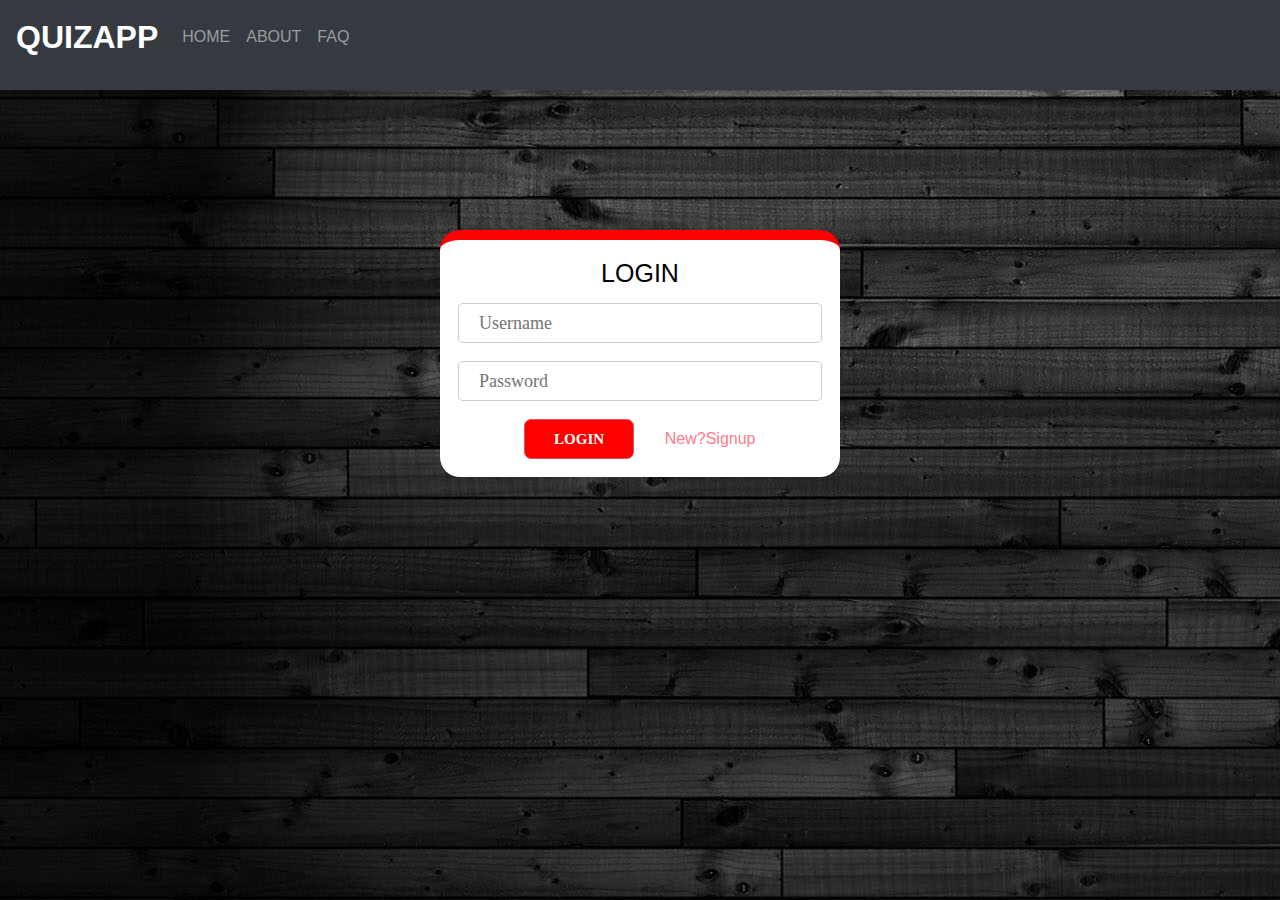
<file: index.html>
<!DOCTYPE html>
<html lang="en">
<head>
  <title>Login</title>
  <meta charset="utf-8">
  <meta name="viewport" content="width=device-width, initial-scale=1">
  <link rel="stylesheet" href="css/bootstrap.css">
  <link rel="stylesheet" href="main.css">
  <script src="js/jquery.js"></script>
  <script src="js/popper.js"></script>
  <script src="js/bootstrap.js"></script>
</head>
<body>

   <nav class="navbar navbar-expand-sm bg-dark navbar-dark">
  <!-- Brand/logo -->
  <p> <a class="navbar-brand" href="#">QUIZAPP</a> </p>
  
  <!-- Links -->
  <ul class="navbar-nav">
    <li class="nav-item">
    <p>    <a class="nav-link" href="#">HOME</a> </p>
    </li>
    <li class="nav-item">
    <p>  <a class="nav-link" href="#">ABOUT</a>  </p>
    </li>
    <li class="nav-item">
    <p>  <a class="nav-link" href="#">FAQ</a>  </p>
    </li>
  </ul>
</nav>


<div class="container">
    <div class="row">
      <div class="login-block">
      <h1>Login</h1>
      <input type="text" value="" placeholder="Username" id="username" />
      <input type="password" value="" placeholder="Password" id="password" />
      <center><button>Login</button>&nbsp&nbsp&nbsp&nbsp&nbsp&nbsp
      <a href="index1.html">New?Signup</a></center>
      </div>
    </div>
</div>
</body>
</html>
</file>
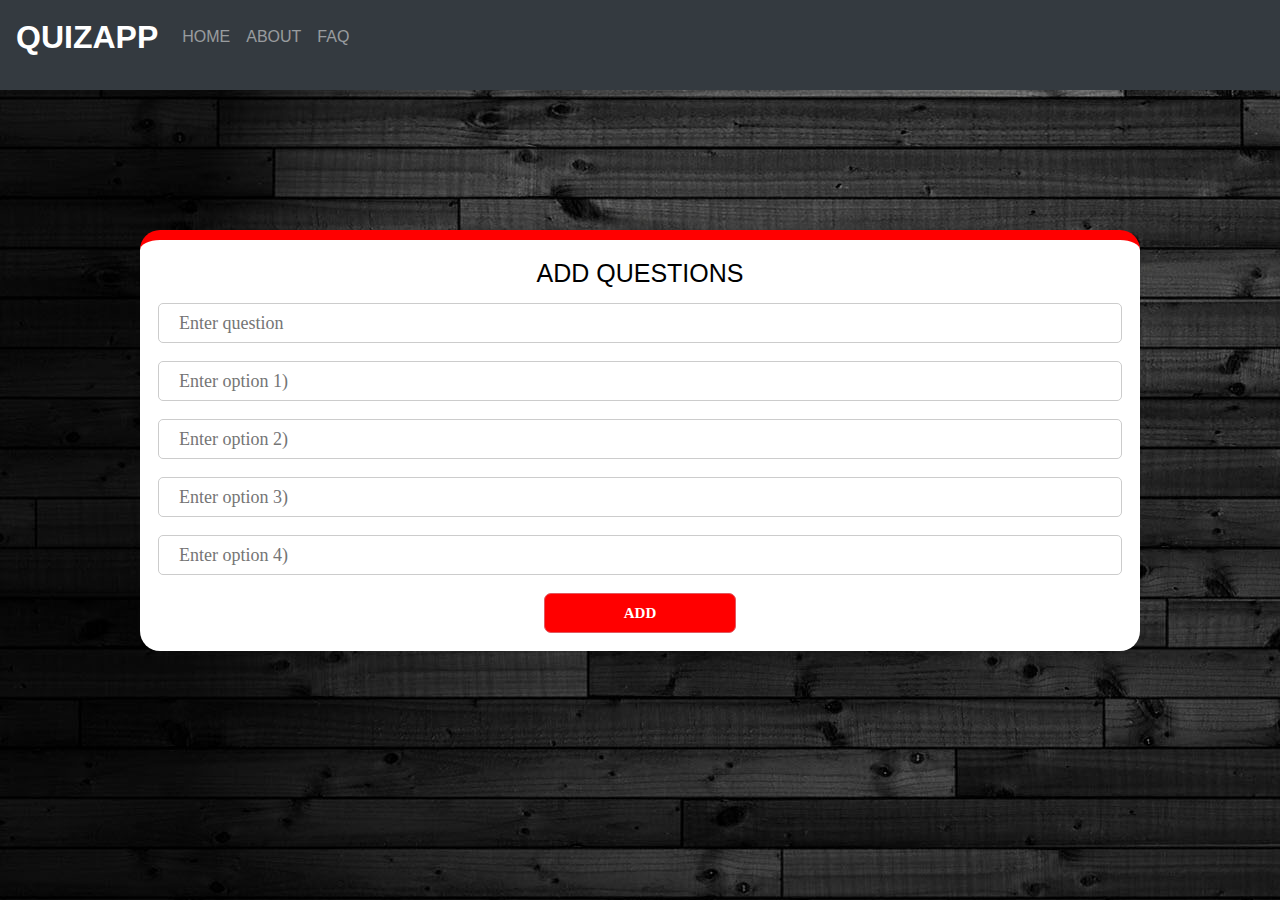
<file: addque.html>
<!DOCTYPE html>
<html lang="en">
<head>
  <title>AddQuestions</title>
  <meta charset="utf-8">
  <meta name="viewport" content="width=device-width, initial-scale=1">
  <link rel="stylesheet" href="css/bootstrap.css">
  <link rel="stylesheet" href="main2.css">
  <script src="js/jquery.js"></script>
  <script src="js/popper.js"></script>
  <script src="js/bootstrap.js"></script>
  </head>




<body>

 <nav class="navbar navbar-expand-sm bg-dark navbar-dark">
  
  <p> <a class="navbar-brand" href="#">QUIZAPP</a> </p>
  
  <ul class="navbar-nav">
    <li class="nav-item">
    <p>    <a class="nav-link" href="#">HOME</a> </p>
    </li>
    <li class="nav-item">
    <p>  <a class="nav-link" href="#">ABOUT</a>  </p>
    </li>
    <li class="nav-item">
    <p>  <a class="nav-link" href="#">FAQ</a>  </p>
    </li>
  </ul>
</nav>

   <div class="login-block2">
    <div class="container">
     <div class="row">     
       <form>           
       <h1> Add Questions</h1>
       <input type="text" value="" placeholder="Enter question" id="que">
       <input type="text" value="" placeholder="Enter option 1)" id="opt">
       <input type="text" value="" placeholder="Enter option 2)" id="opt">
       <input type="text" value="" placeholder="Enter option 3)" id="opt">
       <input type="text" value="" placeholder="Enter option 4)" id="opt">
       <center><button>Add</button></center>
       </form>
     </div>
    </div>
   </div>
   

</body>
</html>
</file>
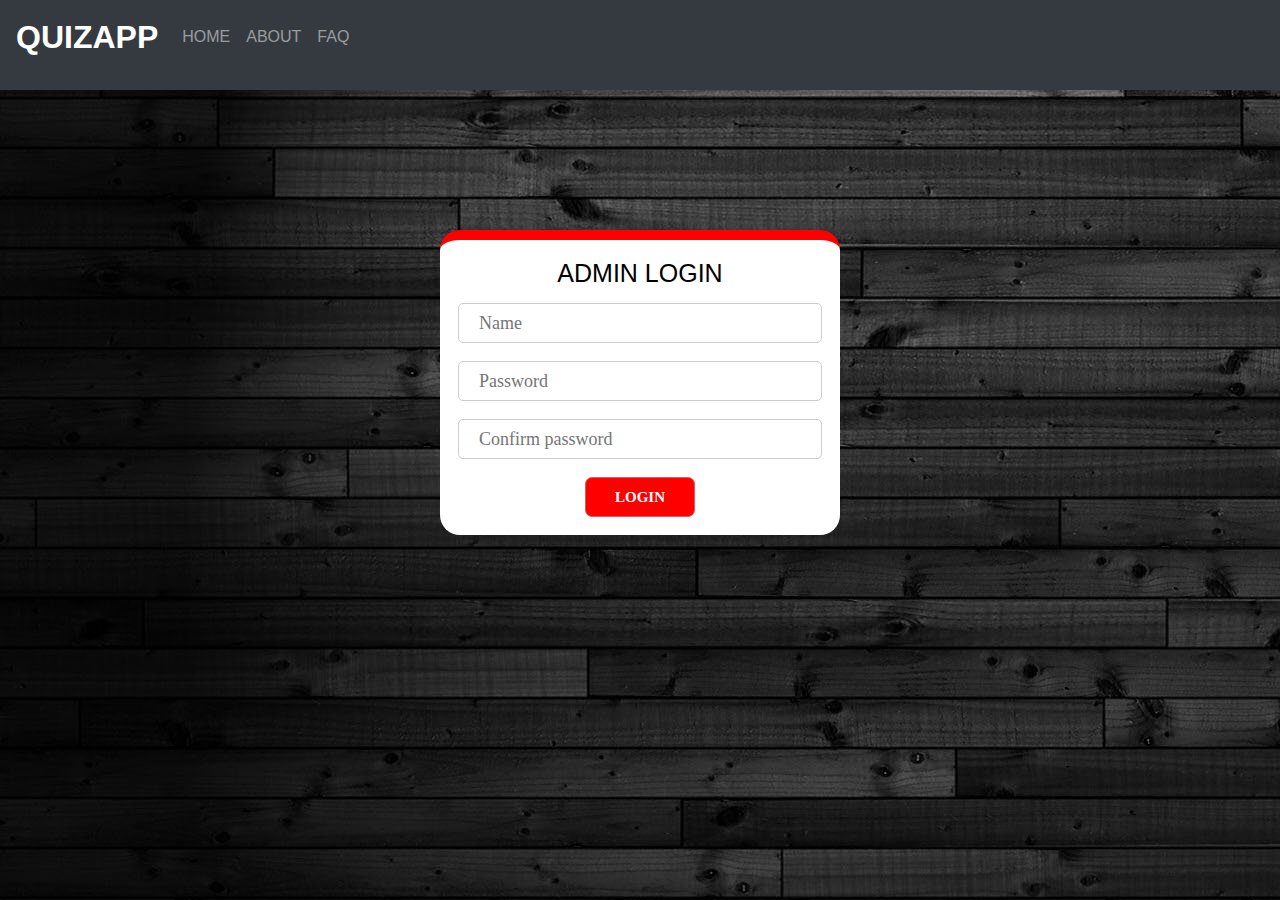
<file: admin.html>
<!DOCTYPE html>
<html lang="en">
<head>
  <title>AdminLogin</title>
  <meta charset="utf-8">
  <meta name="viewport" content="width=device-width, initial-scale=1">
  <link rel="stylesheet" href="css/bootstrap.css">
  <link rel="stylesheet" href="main.css">
  <script src="js/jquery.js"></script>
  <script src="js/popper.js"></script>
  <script src="js/bootstrap.js"></script>
</head>
<body>

   <nav class="navbar navbar-expand-sm bg-dark navbar-dark">
  <!-- Brand/logo -->
  <p> <a class="navbar-brand" href="#">QUIZAPP</a> </p>
  
  <!-- Links -->
  <ul class="navbar-nav">
    <li class="nav-item">
    <p>    <a class="nav-link" href="#">HOME</a> </p>
    </li>
    <li class="nav-item">
    <p>  <a class="nav-link" href="#">ABOUT</a>  </p>
    </li>
    <li class="nav-item">
    <p>  <a class="nav-link" href="#">FAQ</a>  </p>
    </li>
  </ul>
</nav>


<div class="container">
    <div class="row">
      <div class="login-block">
      <h1>Admin Login</h1>
      <input type="text" value="" placeholder="Name" id="username" />
      <input type="password" value="" placeholder="Password" id="password" />
      <input type="password" value="" placeholder="Confirm password" id="password" />
      <center><button>Login</button></center>
     </div>
    </div>
</div>
</body>
</html>
</file>
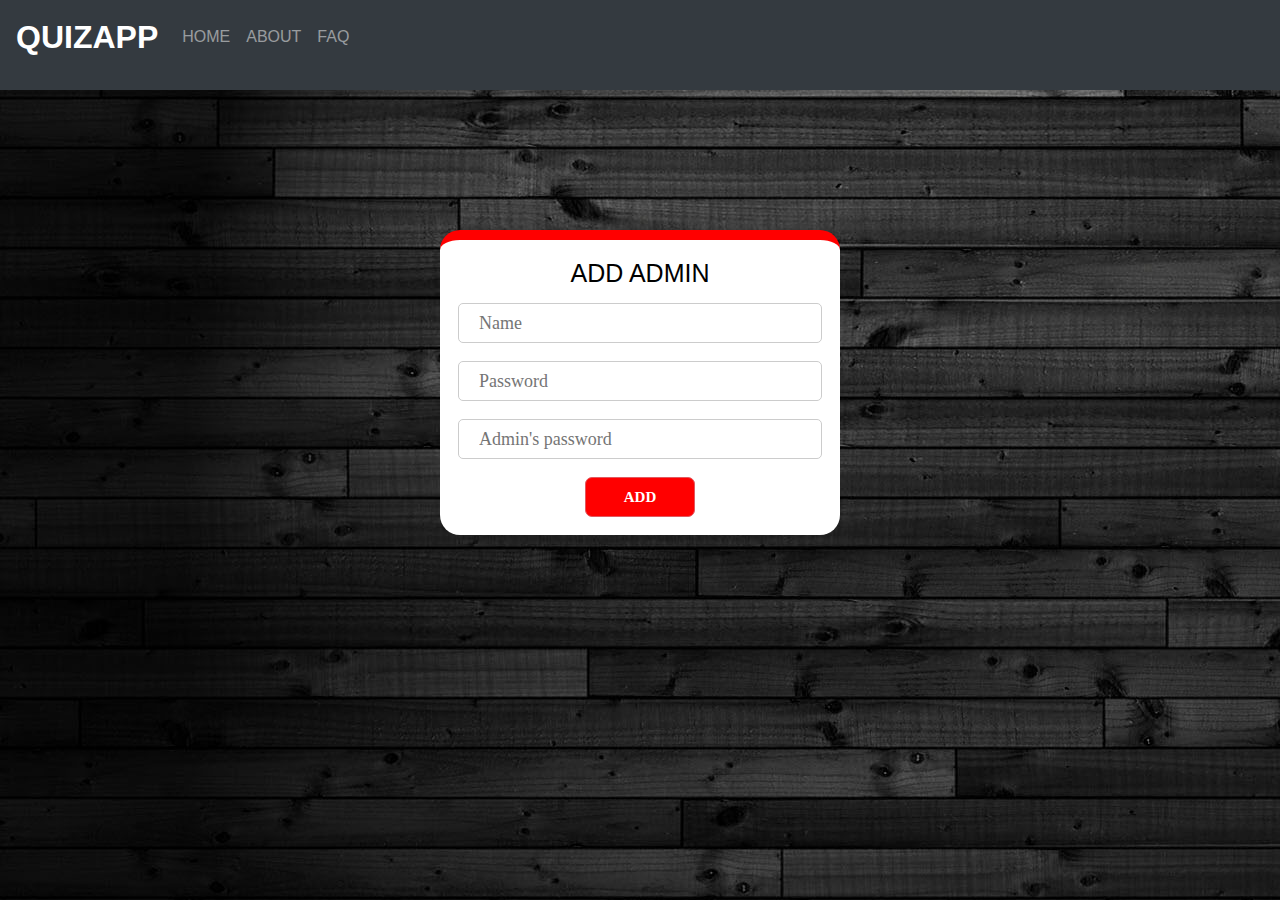
<file: adminadd.html>
<!DOCTYPE html>
<html lang="en">
<head>
  <title>AddAdmin</title>
  <meta charset="utf-8">
  <meta name="viewport" content="width=device-width, initial-scale=1">
  <link rel="stylesheet" href="css/bootstrap.css">
  <link rel="stylesheet" href="main.css">
  <script src="js/jquery.js"></script>
  <script src="js/popper.js"></script>
  <script src="js/bootstrap.js"></script>
</head>
<body>

   <nav class="navbar navbar-expand-sm bg-dark navbar-dark">
  <!-- Brand/logo -->
  <p> <a class="navbar-brand" href="#">QUIZAPP</a> </p>
  
  <!-- Links -->
  <ul class="navbar-nav">
    <li class="nav-item">
    <p>    <a class="nav-link" href="#">HOME</a> </p>
    </li>
    <li class="nav-item">
    <p>  <a class="nav-link" href="#">ABOUT</a>  </p>
    </li>
    <li class="nav-item">
    <p>  <a class="nav-link" href="#">FAQ</a>  </p>
    </li>
  </ul>
</nav>


 <div class="container">
    <div class="row">
      <div class="login-block">
      <h1>Add Admin</h1>
      <input type="text" value="" placeholder="Name" id="Name" />
      <input type="password" value="" placeholder="Password" id="password" />
      <input type="password" value="" placeholder="Admin's password" id="password" />
      <center><button>Add</button></center>
     </div>
    </div>
 </div>
</body>
</html>
</file>
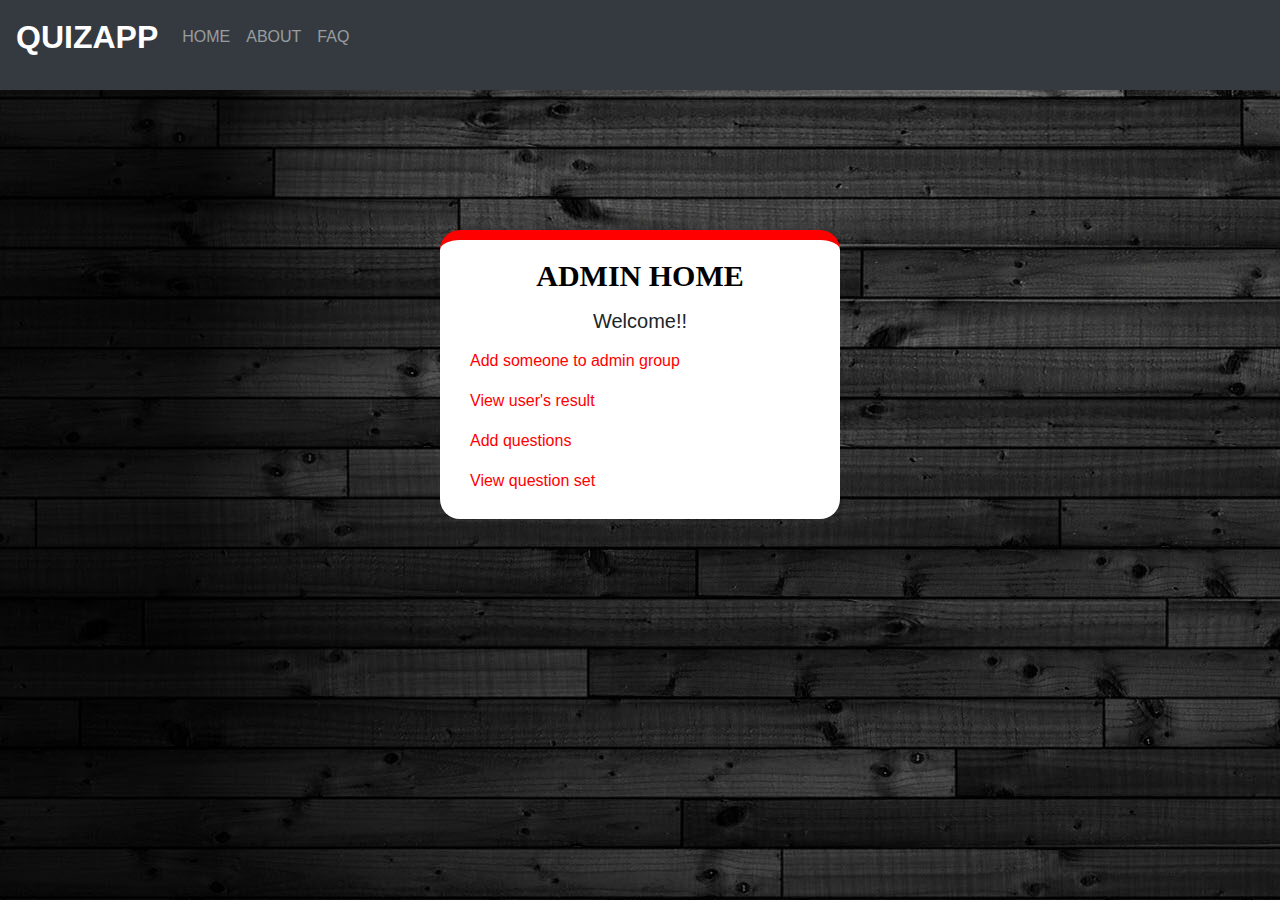
<file: adminhome.html>
<!DOCTYPE html>
<html lang="en">
<head>
  <title>AdminHome</title>
  <meta charset="utf-8">
  <meta name="viewport" content="width=device-width, initial-scale=1">
  <link rel="stylesheet" href="css/bootstrap.css">
  <link rel="stylesheet" href="main1.css">
  <script src="js/jquery.js"></script>
  <script src="js/popper.js"></script>
  <script src="js/bootstrap.js"></script>
</head>
<body>

   <nav class="navbar navbar-expand-sm bg-dark navbar-dark">
  <!-- Brand/logo -->
  <p> <a class="navbar-brand" href="#">QUIZAPP</a> </p>
  
  <!-- Links -->
  <ul class="navbar-nav">
    <li class="nav-item">
    <p>    <a class="nav-link" href="#">HOME</a> </p>
    </li>
    <li class="nav-item">
    <p>  <a class="nav-link" href="#">ABOUT</a>  </p>
    </li>
    <li class="nav-item">
    <p>  <a class="nav-link" href="#">FAQ</a>  </p>
    </li>
  </ul>
</nav>


<div class="container">
    <div class="row">
      <div class="login-block1">
      <h1><b>Admin Home</b></h1>
      <center><h5> Welcome!!</h5></center>
       <a class="homead" href="#">Add someone to admin group</a><br>
       <a class="homead" href="#">View user's result</a><br>
       <a class="homead" href="#">Add questions</a><br>  
       <a class="homead" href="#">View question set</a><br>
       </div>

    </div>
</div>
</body>
</html>
</file>
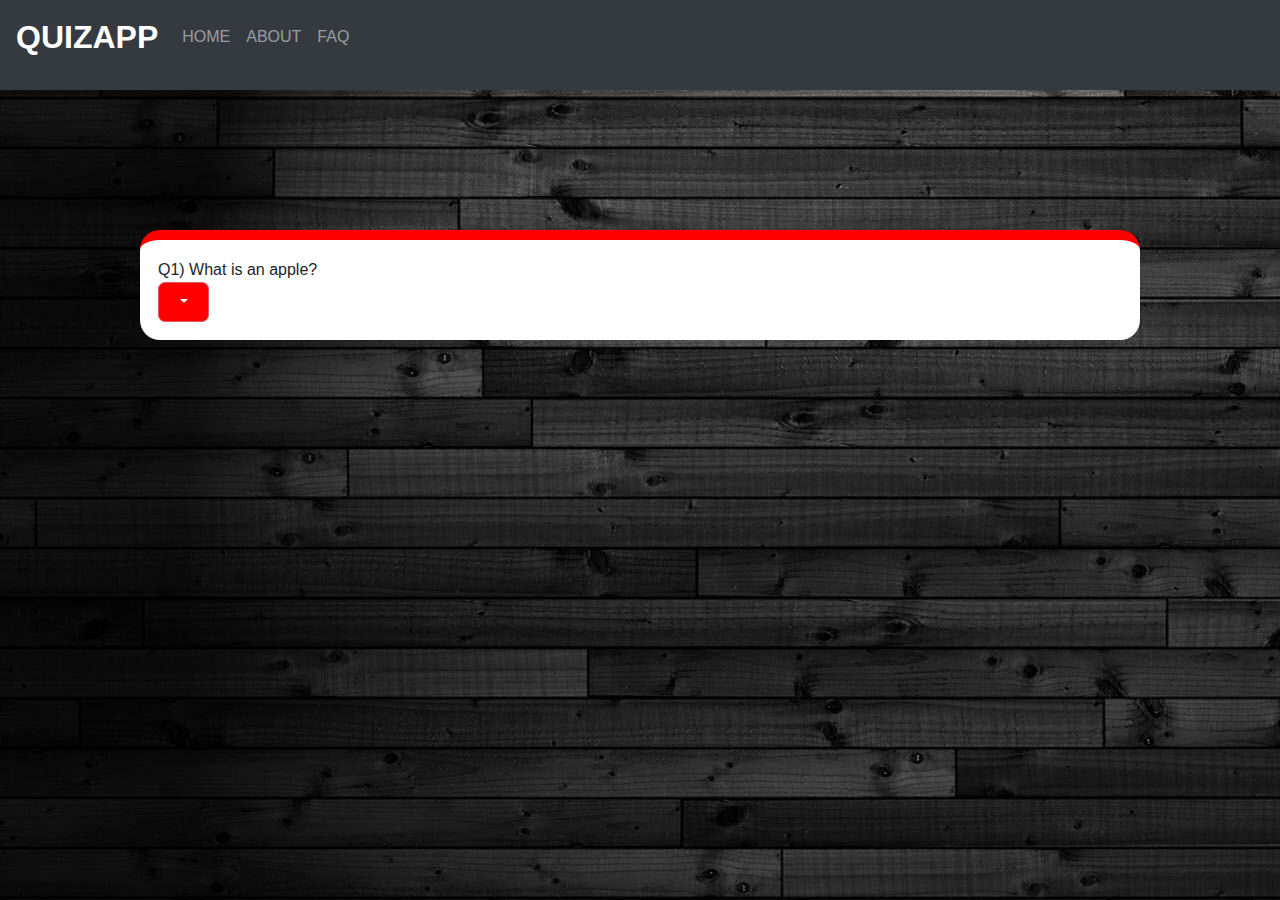
<file: adminque.html>
<!DOCTYPE html>
<html lang="en">
<head>
  <title>ViewQuestions</title>
  <meta charset="utf-8">
  <meta name="viewport" content="width=device-width, initial-scale=1">
  <link rel="stylesheet" href="css/bootstrap.css">
  <link rel="stylesheet" href="main2.css">
  <script src="js/jquery.js"></script>
  <script src="js/popper.js"></script>
  <script src="js/bootstrap.js"></script>
  </head>




<body>

 <nav class="navbar navbar-expand-sm bg-dark navbar-dark">
  
  <p> <a class="navbar-brand" href="#">QUIZAPP</a> </p>
  
  <ul class="navbar-nav">
    <li class="nav-item">
    <p>    <a class="nav-link" href="#">HOME</a> </p>
    </li>
    <li class="nav-item">
    <p>  <a class="nav-link" href="#">ABOUT</a>  </p>
    </li>
    <li class="nav-item">
    <p>  <a class="nav-link" href="#">FAQ</a>  </p>
    </li>
  </ul>
</nav>

  <div class="login-block2">
    <div class="container">
     <div class="row">                                           
      <div class="dropdown">
        Q1) What is an apple? &nbsp&nbsp&nbsp&nbsp&nbsp&nbsp&nbsp&nbsp&nbsp&nbsp&nbsp&nbsp
        <button type="button" class="btn btn-primary dropdown-toggle" data-toggle="dropdown"></button>
        <div class="dropdown-menu">
        <input  type="radio" class="dropdown-item">fruit<br>
        <input  type="radio" class="dropdown-item">vegetable<br>
        <input  type="radio" class="dropdown-item">flower<br>
        <input  type="radio" class="dropdown-item">none of the above<br>
        </div>
       </div>
      </div>
     </div>
    </div>

</body>
</html>
</file>
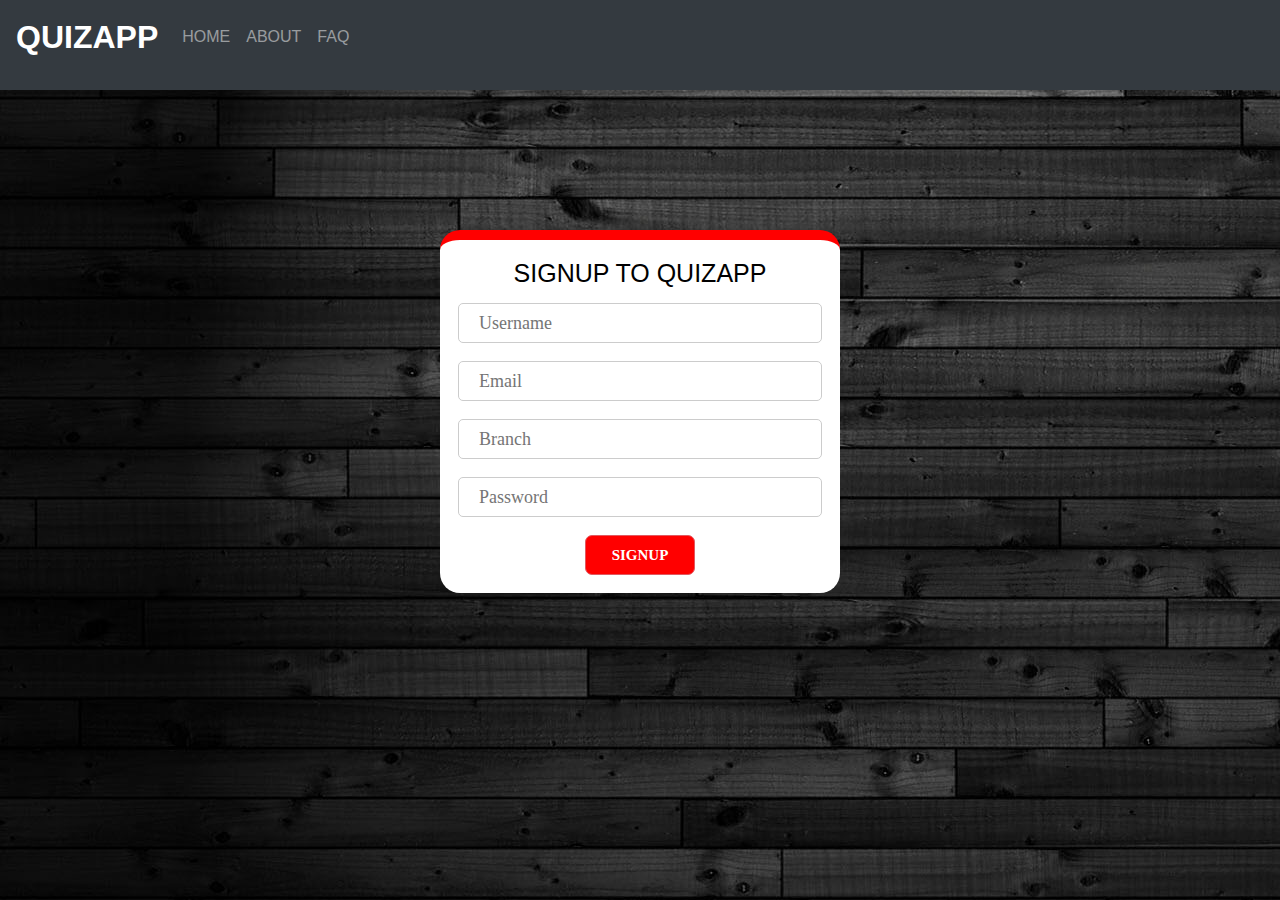
<file: index1.html>
<!DOCTYPE html>
<html lang="en">
<head>
  <title>Signup</title>
  <meta charset="utf-8">
  <meta name="viewport" content="width=device-width, initial-scale=1">
  <link rel="stylesheet" href="css/bootstrap.css">
  <link rel="stylesheet" href="main.css">
  <script src="js/jquery.js"></script>
  <script src="js/popper.js"></script>
  <script src="js/bootstrap.js"></script>
</head>
<body>
  
   <nav class="navbar navbar-expand-sm bg-dark navbar-dark">
  
  <p> <a class="navbar-brand" href="#">QUIZAPP</a> </p>
  
  <ul class="navbar-nav">
    <li class="nav-item">
    <p>    <a class="nav-link" href="#">HOME</a> </p>
    </li>
    <li class="nav-item">
    <p>  <a class="nav-link" href="#">ABOUT</a>  </p>
    </li>
    <li class="nav-item">
    <p>  <a class="nav-link" href="#">FAQ</a>  </p>
    </li>
  </ul>
</nav>

<div class="container">
    <div class="row">
      <div class="login-block">
      <h1>Signup to Quizapp</h1>
      <input type="text" value="" placeholder="Username" id="username" />
      <input type="text" value="" placeholder="Email" id="email" />
      <input type="text" value="" placeholder="Branch" id="branch" />
      <input type="password" value="" placeholder="Password" id="password" />
      <center><button>Signup</button></center>
      </div>
    </div>
</div>
</body>
</html>
</file>
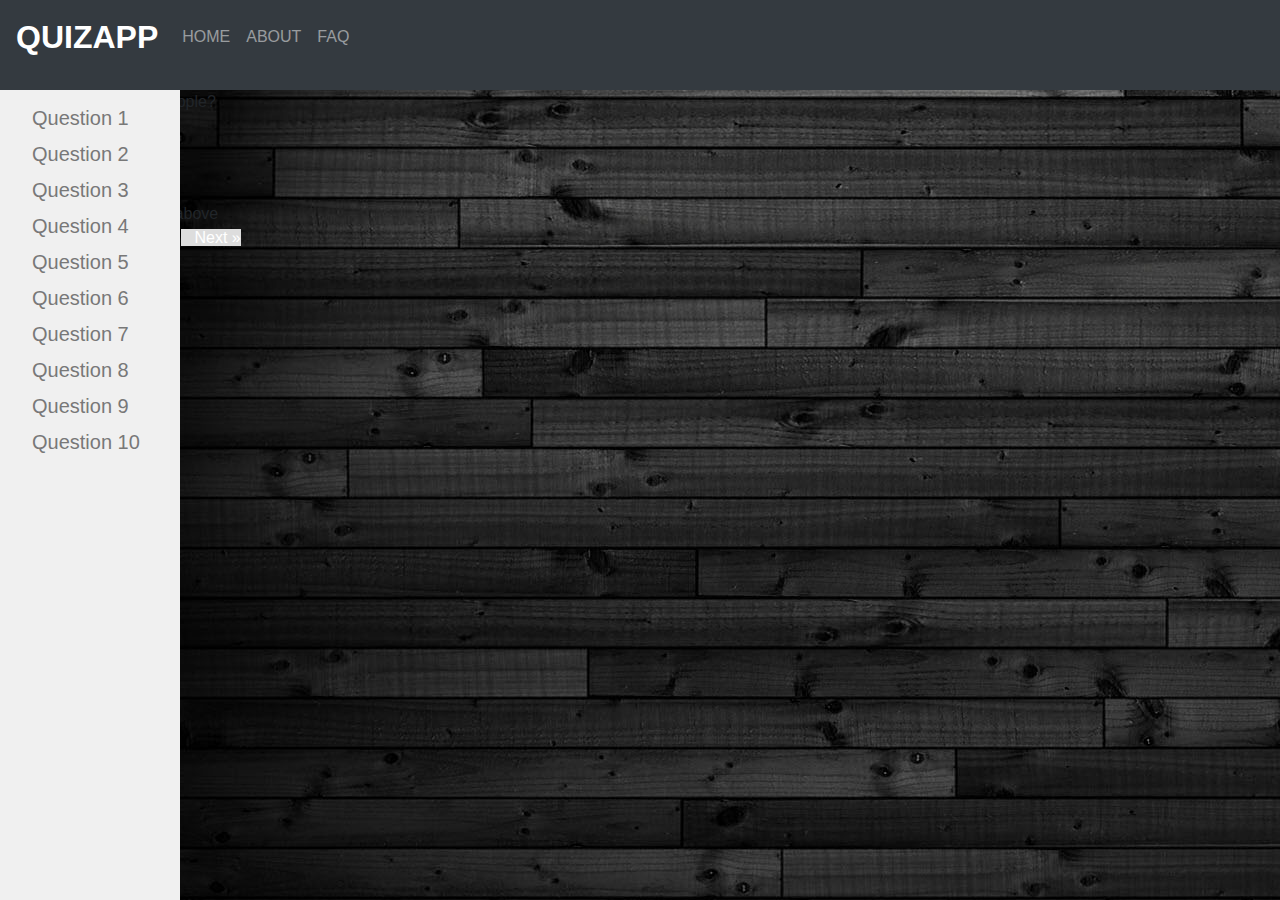
<file: index2.html>
<!DOCTYPE html>
<html lang="en">
<head>
  <title>Quiz</title>
  <meta charset="utf-8">
  <meta name="viewport" content="width=device-width, initial-scale=1">
  <link rel="stylesheet" href="css/bootstrap.css">
  <link rel="stylesheet" href="main1.css">
  <script src="js/jquery.js"></script>
  <script src="js/popper.js"></script>
  <script src="js/bootstrap.js"></script>
  </head>




<body>

   <div class="sidenav">
   <a href="#">Question 1</a>
   <a href="#">Question 2</a>
   <a href="#">Question 3</a>
   <a href="#">Question 4</a>
   <a href="#">Question 5</a>
   <a href="#">Question 6</a>
   <a href="#">Question 7</a>
   <a href="#">Question 8</a>
   <a href="#">Question 9</a>
   <a href="#">Question 10</a>
   </div>
  


 <nav class="navbar navbar-expand-sm bg-dark navbar-dark">
  
  <p> <a class="navbar-brand" href="#">QUIZAPP</a> </p>
  
  <ul class="navbar-nav">
    <li class="nav-item">
    <p>    <a class="nav-link" href="#">HOME</a> </p>
    </li>
    <li class="nav-item">
    <p>  <a class="nav-link" href="#">ABOUT</a>  </p>
    </li>
    <li class="nav-item">
    <p>  <a class="nav-link" href="#">FAQ</a>  </p>
    </li>
  </ul>
</nav>

<div class="container">
  <div class="row">
      <div class="login-block">
      <p>1. What is an apple?</p>
      <form>      
      <input type="radio" name="answer" value="op1"> Fruit<br>
      <input type="radio" name="answer" value="op2"> Vegetable<br>
      <input type="radio" name="answer" value="op3"> Flower<br>
      <input type="radio" name="answer" value="op4"> None of the above<br>
      <center><a href="#" class="previous">&laquo; Previous</a> &nbsp&nbsp&nbsp&nbsp&nbsp&nbsp
      <a href="#" class="next">&nbsp&nbsp Next &raquo;</a></center>     


    
      </form>
     </div>
    </div>
</div>

</body>
</html>
</file>
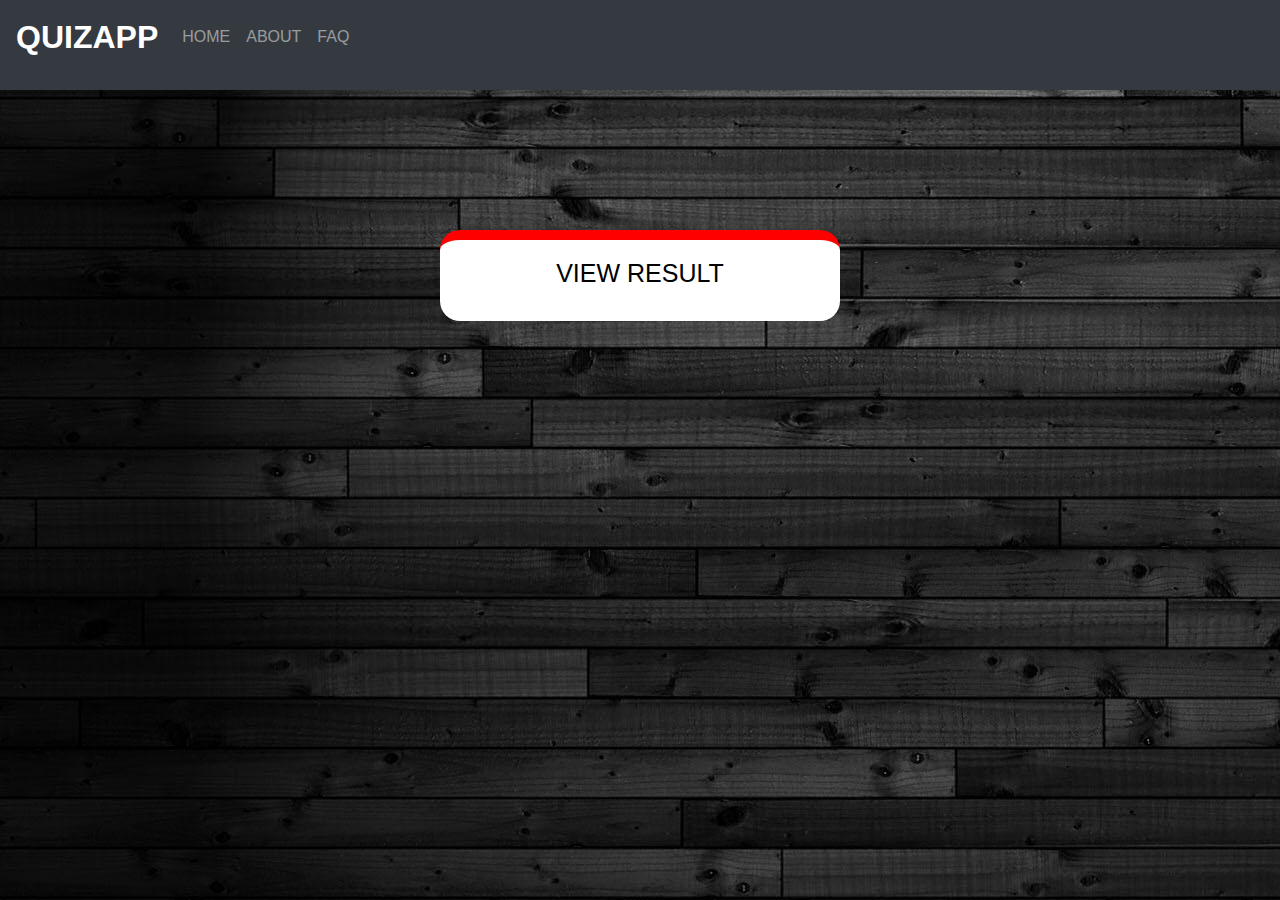
<file: result.html>
<!DOCTYPE html>
<html lang="en">
<head>
  <title>Result</title>
  <meta charset="utf-8">
  <meta name="viewport" content="width=device-width, initial-scale=1">
  <link rel="stylesheet" href="css/bootstrap.css">
  <link rel="stylesheet" href="main.css">
  <script src="js/jquery.js"></script>
  <script src="js/popper.js"></script>
  <script src="js/bootstrap.js"></script>
</head>
<body>

   <nav class="navbar navbar-expand-sm bg-dark navbar-dark">
  <!-- Brand/logo -->
  <p> <a class="navbar-brand" href="#">QUIZAPP</a> </p>
  
  <!-- Links -->
  <ul class="navbar-nav">
    <li class="nav-item">
    <p>    <a class="nav-link" href="#">HOME</a> </p>
    </li>
    <li class="nav-item">
    <p>  <a class="nav-link" href="#">ABOUT</a>  </p>
    </li>
    <li class="nav-item">
    <p>  <a class="nav-link" href="#">FAQ</a>  </p>
    </li>
  </ul>
</nav>


<div class="container">
    <div class="row">
      <div class="login-block">
      <h1>View Result</h1>
      <form>
      
      </form>
      </div>
    </div>
</div>
</body>
</html>
</file>
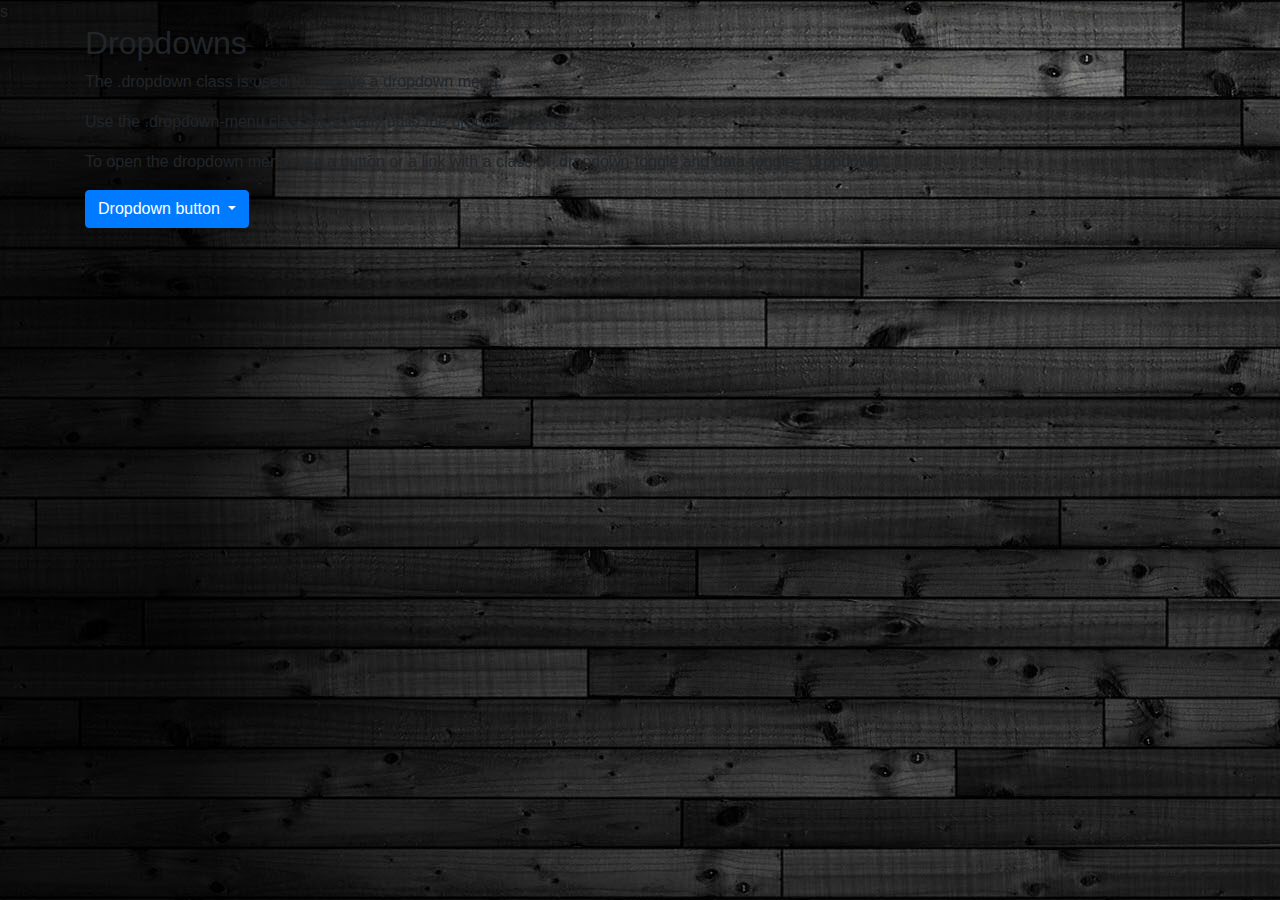
<file: test.html>
<!DOCTYPE html>
<html>
<head>
  <title>Bootstrap Example</title>
  <meta name="viewport" content="width=device-width, initial-scale=1">
  <link rel="stylesheet" href="css/bootstrap.css">
  <link rel="stylesheet" href="main2.css">
  <script src="js/jquery.js"></script>
  <script src="js/popper.js"></script>
  <script src="js/bootstrap.js"></script>s
</head>
<body>

<div class="container">
  <h2>Dropdowns</h2>
  <p>The .dropdown class is used to indicate a dropdown menu.</p>
  <p>Use the .dropdown-menu class to actually build the dropdown menu.</p>
  <p>To open the dropdown menu, use a button or a link with a class of .dropdown-toggle and data-toggle="dropdown".</p>                                          
  <div class="dropdown">
    <button type="button" class="btn btn-primary dropdown-toggle" data-toggle="dropdown">
      Dropdown button
    </button>
    <div class="dropdown-menu">
      <a class="dropdown-item" href="#">Link 1</a>
      <a class="dropdown-item" href="#">Link 2</a>
      <a class="dropdown-item" href="#">Link 3</a>
    </div>
  </div>
</div>

</body>
</html>
</file>
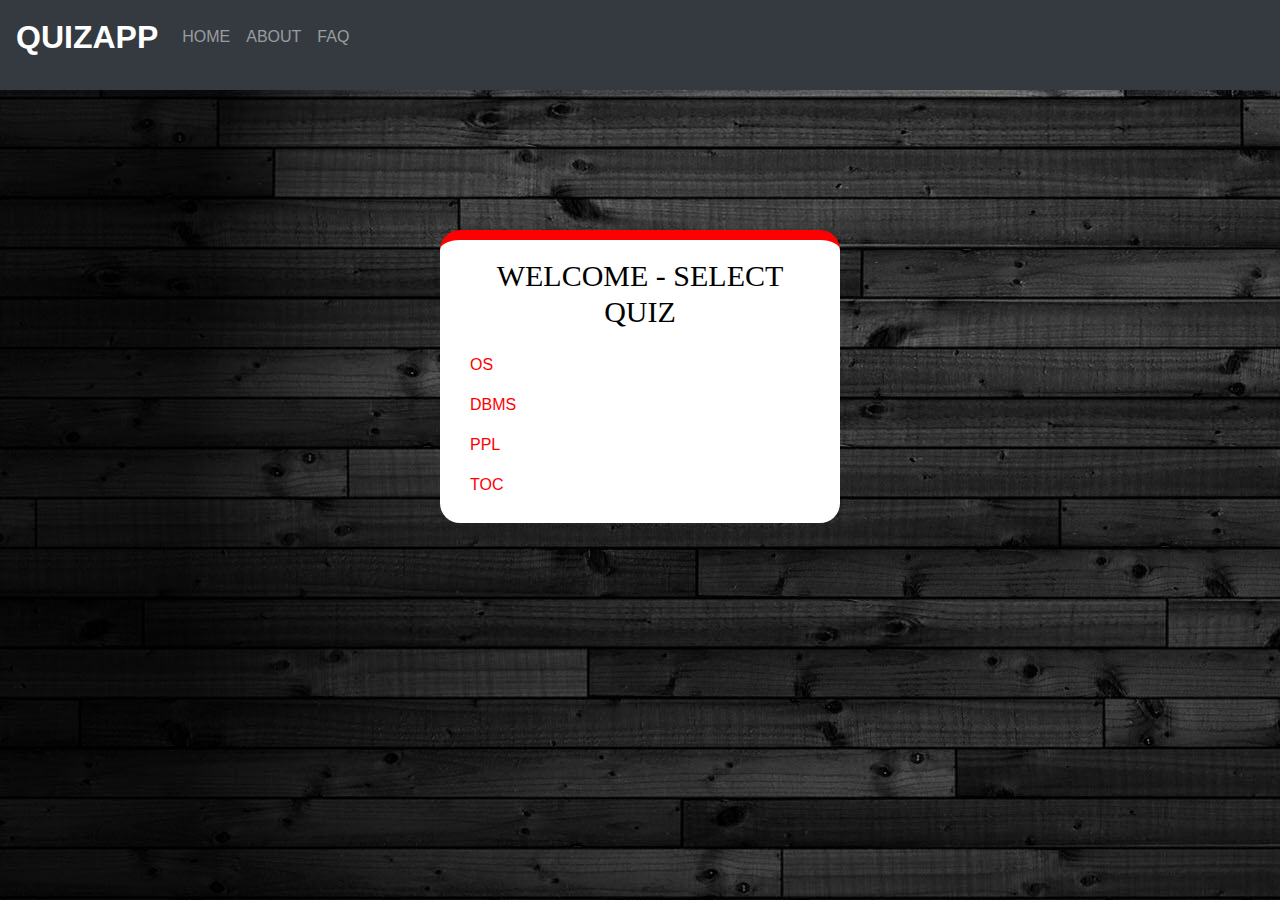
<file: wlcmquiz.html>
<!DOCTYPE html>
<html lang="en">
<head>
  <title>StartQuiz</title>
  <meta charset="utf-8">
  <meta name="viewport" content="width=device-width, initial-scale=1">
  <link rel="stylesheet" href="css/bootstrap.css">
  <link rel="stylesheet" href="main1.css">
  <script src="js/jquery.js"></script>
  <script src="js/popper.js"></script>
  <script src="js/bootstrap.js"></script>
</head>
<body>

   <nav class="navbar navbar-expand-sm bg-dark navbar-dark">
  <!-- Brand/logo -->
  <p> <a class="navbar-brand" href="#">QUIZAPP</a> </p>
  
  <!-- Links -->
  <ul class="navbar-nav">
    <li class="nav-item">
    <p>    <a class="nav-link" href="#">HOME</a> </p>
    </li>
    <li class="nav-item">
    <p>  <a class="nav-link" href="#">ABOUT</a>  </p>
    </li>
    <li class="nav-item">
    <p>  <a class="nav-link" href="#">FAQ</a>  </p>
    </li>
  </ul>
</nav>


<div class="container">
    <div class="row">
      <div class="login-block1">
       <h1>Welcome - Select Quiz</h1>
       <form>
        <a class="homead" href="#">OS</a><br>
        <a class="homead" href="#">DBMS</a><br>
        <a class="homead" href="#">PPL</a><br>  
        <a class="homead" href="#">TOC</a><br> 
       </form>
      </div>
    </div>
</div>
</body>
</html>
</file>
<file: main.css>
body
{
 background-image: url("mn1.jpeg");
}



.login-block {
    width: 400px;
    padding: 18px;
    background: #fff;
    border-radius: 20px;
    border-top: 10px solid #ff0000;
    margin: 140px auto;
}

.login-block h1 {
    text-align: center;
    color: #000;
    font-size: 25px;
    text-transform: uppercase;
    margin-top: 0;
    margin-bottom: 15px;
}

.login-block input {
    width: 100%;
    height: 40px;
    box-sizing: border-box;
    border-radius: 5px;
    border: 1px solid #ccc;
    margin-bottom: 18px;
    font-size: 18px;
    font-family: Montserrat;
    padding: 0 20px 0 20px;
    outline: none;
}

.login-block input#username {
    background: #fff 15px top no-repeat;
    background-size: 16px 70px;
}

.login-block input#username:focus {
    background: #fff 15px bottom no-repeat;
    background-size: 16px 70px;
}

.login-block input#password {
    background: #fff 15px top no-repeat;
    background-size: 16px 70px;
}

.login-block input#password:focus {
    background: #fff 15px bottom no-repeat;
    background-size: 16px 70px;
}

.login-block input#email {
    background: #fff 15px top no-repeat;
    background-size: 16px 70px;
}

.login-block input#email:focus {
    background: #fff 15px bottom no-repeat;
    background-size: 16px 70px;
}

.login-block input#branch {
    background: #fff 15px top no-repeat;
    background-size: 16px 70px;
}

.login-block input#branch:focus {
    background: #fff 15px bottom no-repeat;
    background-size: 16px 70px;
}

.login-block input:active, .login-block input:focus {
    border: 1px solid #ff656c;
}

.login-block button {
    width: 30%;
    height: 40px;
    background: #ff0000;
    box-sizing: border-box;
    border-radius: 7px;
    border: 1px solid #e15960;
    color: #fff;
    font-weight: bold;
    text-transform: uppercase;
    font-size: 15px;
    font-family: Montserrat;
    outline: none;
    cursor: pointer;
}

.login-block button:hover {
    background: #ff7b80;
}

.login-block a{
   color: #ff7b88;
 } 

.login-block a:hover {
   color: #ff0000;
   
}

.navbar-brand
{
   font-size: 200%; 
   font-weight: bold;
}

.nav-link
{
   font-size: 100%;
}

.sidenav {
    height: 100%;
    width: 180px;
    position: fixed;
    z-index: 0;
    top: 0;
    left: 0;
    background-color: #f0f0f0;
    overflow-x: hidden;
    padding-top: 100px;
}

.sidenav a {
    padding: 3px 3px 3px 32px;
    text-decoration: none;
    font-size: 20px;
    color: #787878;
    display: block;
}

.sidenav a:hover {
    color: #000000;
}

.login-block2 {
    width: 1000px;
    padding: 18px;
    background: #fff;
    border-radius: 20px;
    border-top: 10px solid #ff0000;
    margin: 140px auto;
}


.login-block2 h1 {
    text-align: center;
    color: #000;
    font-size: 25px;
    text-transform: uppercase;
    margin-top: 0;
    margin-bottom: 15px;
}

.login-block2 input {
    width: 100%;
    height: 40px;
    box-sizing: border-box;
    border-radius: 5px;
    border: 1px solid #ccc;
    margin-bottom: 18px;
    font-size: 18px;
    font-family: Montserrat;
    padding: 0 20px 0 20px;
    outline: none;
}

.login-block2 input#que {
    background: #fff 15px top no-repeat;
    background-size: 16px 70px;
}

.login-block2 input#que:focus {
    background: #fff 15px bottom no-repeat;
    background-size: 16px 70px;
}

.login-block2 input#opt {
    background: #fff 15px top no-repeat;
    background-size: 16px 70px;
}

.login-block2 input#opt:focus {
    background: #fff 15px bottom no-repeat;
    background-size: 16px 70px;
}

.login-block2 input:active, .login-block2 input:focus {
    border: 1px solid #ff656c;
}

.login-block2 button {
    width: 20%;
    height: 40px;
    background: #ff0000;
    box-sizing: border-box;
    border-radius: 7px;
    border: 1px solid #e15960;
    color: #fff;
    font-weight: bold;
    text-transform: uppercase;
    font-size: 15px;
    font-family: Montserrat;
    outline: none;
    cursor: pointer;
}

.login-block2 button:hover {
    background: #ff7b80;
}

.dropdown-menu input {
    width: 15%;
 }

.navbar-brand
{
   font-size: 200%; 
   font-weight: bold;
}

.login-block1 {
    width: 400px;
    padding: 18px;
    background: #fff;
    border-radius: 20px;
    border-top: 10px solid #ff0000;
    margin: 140px auto;
}

.login-block1 h1 {
    text-align: center;
    color: #000;
    font-size: 30px;
    text-transform: uppercase;
    margin-top: 0;
    margin-bottom: 15px;
    font-family: Montserrat;
}

.login-block1 input {
    width: 15%;
    height: 17px;
    box-sizing: border-box;
    border-radius: 5px;
    border: 1px solid #ccc;
    margin-bottom: 18px;
    font-size: 18px;
    font-family: Montserrat;
    padding: 0 10px 0 10px;
    outline: none;
}


.login-block1 a {
    text-decoration: none;
    display: inline-block;
    padding: 8px 12px;
    color: red;
}

.login-block1 a:hover {
    background-color: #f0f0f0;
    color: black;
}

.previous {
    background-color: #ddd;
    color: black;
}

.next {
    background-color: #ddd;
    color: white;
}



.navbar-brand
{
   font-size: 200%; 
   font-weight: bold;
}

.nav-link
{
   font-size: 100%;
}

.sidenav {
    height: 100%;
    width: 180px;
    position: fixed;
    z-index: 0;
    top: 0;
    left: 0;
    background-color: #f0f0f0;
    overflow-x: hidden;
    padding-top: 100px;
}

.sidenav a {
    padding: 3px 3px 3px 32px;
    text-decoration: none;
    font-size: 20px;
    color: #787878;
    display: block;
}

.sidenav a:hover {
    color: #000000;
}
</file>
<file: main2.css>
body
{
 background-image: url("mn1.jpeg");
}



.login-block2 {
    width: 1000px;
    padding: 18px;
    background: #fff;
    border-radius: 20px;
    border-top: 10px solid #ff0000;
    margin: 140px auto;
}


.login-block2 h1 {
    text-align: center;
    color: #000;
    font-size: 25px;
    text-transform: uppercase;
    margin-top: 0;
    margin-bottom: 15px;
}

.login-block2 input {
    width: 100%;
    height: 40px;
    box-sizing: border-box;
    border-radius: 5px;
    border: 1px solid #ccc;
    margin-bottom: 18px;
    font-size: 18px;
    font-family: Montserrat;
    padding: 0 20px 0 20px;
    outline: none;
}

.login-block2 input#que {
    background: #fff 15px top no-repeat;
    background-size: 16px 70px;
}

.login-block2 input#que:focus {
    background: #fff 15px bottom no-repeat;
    background-size: 16px 70px;
}

.login-block2 input#opt {
    background: #fff 15px top no-repeat;
    background-size: 16px 70px;
}

.login-block2 input#opt:focus {
    background: #fff 15px bottom no-repeat;
    background-size: 16px 70px;
}

.login-block2 input:active, .login-block2 input:focus {
    border: 1px solid #ff656c;
}

.login-block2 button {
    width: 20%;
    height: 40px;
    background: #ff0000;
    box-sizing: border-box;
    border-radius: 7px;
    border: 1px solid #e15960;
    color: #fff;
    font-weight: bold;
    text-transform: uppercase;
    font-size: 15px;
    font-family: Montserrat;
    outline: none;
    cursor: pointer;
}

.login-block2 button:hover {
    background: #ff7b80;
}

.dropdown-menu input {
    width: 15%;
 }

.navbar-brand
{
   font-size: 200%; 
   font-weight: bold;
}
</file>
<file: main1.css>
body
{
 background-image: url("mn1.jpeg");
}



.login-block1 {
    width: 400px;
    padding: 18px;
    background: #fff;
    border-radius: 20px;
    border-top: 10px solid #ff0000;
    margin: 140px auto;
}

.login-block1 h1 {
    text-align: center;
    color: #000;
    font-size: 30px;
    text-transform: uppercase;
    margin-top: 0;
    margin-bottom: 15px;
    font-family: Montserrat;
}

.login-block1 input {
    width: 15%;
    height: 17px;
    box-sizing: border-box;
    border-radius: 5px;
    border: 1px solid #ccc;
    margin-bottom: 18px;
    font-size: 18px;
    font-family: Montserrat;
    padding: 0 10px 0 10px;
    outline: none;
}


.login-block1 a {
    text-decoration: none;
    display: inline-block;
    padding: 8px 12px;
    color: red;
}

.login-block1 a:hover {
    background-color: #f0f0f0;
    color: black;
}

.previous {
    background-color: #ddd;
    color: black;
}

.next {
    background-color: #ddd;
    color: white;
}



.navbar-brand
{
   font-size: 200%; 
   font-weight: bold;
}

.nav-link
{
   font-size: 100%;
}

.sidenav {
    height: 100%;
    width: 180px;
    position: fixed;
    z-index: 0;
    top: 0;
    left: 0;
    background-color: #f0f0f0;
    overflow-x: hidden;
    padding-top: 100px;
}

.sidenav a {
    padding: 3px 3px 3px 32px;
    text-decoration: none;
    font-size: 20px;
    color: #787878;
    display: block;
}

.sidenav a:hover {
    color: #000000;
}
</file>
